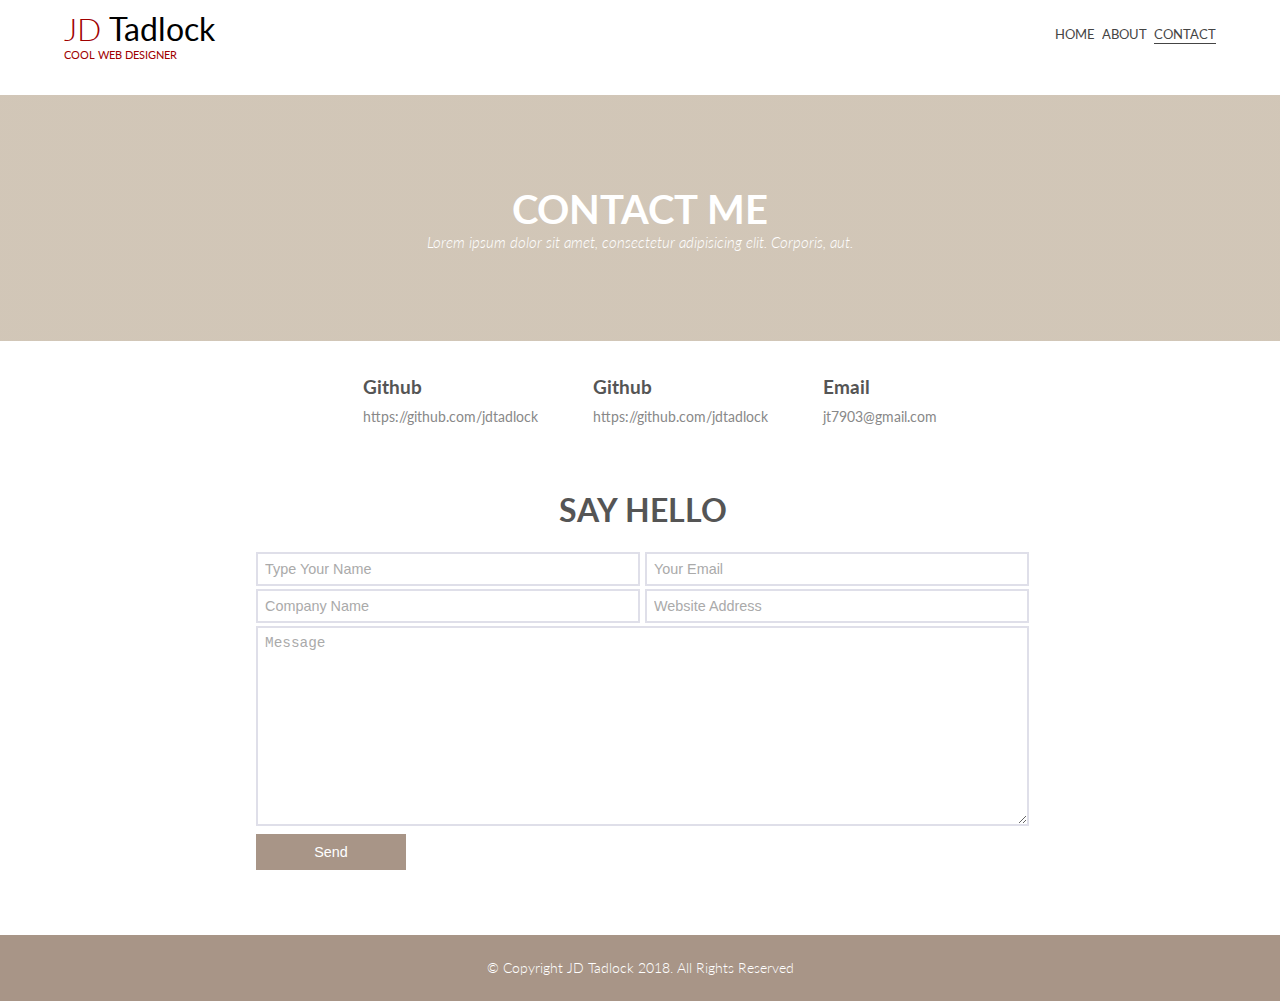
<file: contact.html>
<!doctype html>
<html>
  <head>
    <meta name="viewport" content="width=device-width, initial-scale=1.0">
    <title>JD Tadlock | Portfolio</title>
    <link rel="stylesheet" href="https://use.fontawesome.com/releases/v5.1.0/css/all.css" integrity="sha384-lKuwvrZot6UHsBSfcMvOkWwlCMgc0TaWr+30HWe3a4ltaBwTZhyTEggF5tJv8tbt"
      crossorigin="anonymous">

    <link href="https://fonts.googleapis.com/css?family=Lato:300,400,700" rel="stylesheet">

    <link rel="stylesheet" href="css/style.css">
  </head>
  <body class="column split">
    <section>
      <header class="row split y-center">
        <!-- Flexbox Containers only effect the direct children -->
        <div>
          <h1><span class="logo-one">JD</span> <span class="logo-two">Tadlock</span></h1>
          <p class="logo-sub-text">Cool Web Designer</p>
        </div>

        <i class="fas fa-bars"></i>
        <nav class="row">
          <a href="/">Home</a>
          <a href="#">About</a>
          <a href="contact.html" class="active">Contact</a>
        </nav>
      </header>

      <main class="contact">
        <div class="contact-header column y-center">
          <h1>Contact Me</h1>
          <p>Lorem ipsum dolor sit amet, consectetur adipisicing elit. Corporis, aut.</p>
        </div>

        <div class="social row x-center">
          <div class="row">
            <i class="fab fa-github"></i>
            <div class="social-text column">
              <h3>Github</h3>
              <a href="https://github.com/jdtadlock" target="_blank">https://github.com/jdtadlock</a>
            </div>
          </div>

          <div class="row">
            <i class="fab fa-github"></i>
            <div class="social-text column">
              <h3>Github</h3>
              <a href="https://github.com/jdtadlock" target="_blank">https://github.com/jdtadlock</a>
            </div>
          </div>

          <div class="row">
            <i class="fab fa-github"></i>
            <div class="social-text column">
              <h3>Email</h3>
              <a href="mailto:jt7903@gmail.com">jt7903@gmail.com</a>
            </div>
          </div>
        </div>

        <form action="https://formspree.io/jt7903@gmail.com" method="POST">
          <h1>Say Hello</h1>
          <input type="text" name="name" placeholder="Type Your Name" required>
          <input type="email" name="_replyto" placeholder="Your Email" required>
          <input type="text" name="company" placeholder="Company Name">
          <input type="text" name="website" placeholder="Website Address">
          <textarea name="message" placeholder="Message" required></textarea>
          <button>Send</button>
        </form>

      </main>
    </section>

    <footer class="row x-center y-center">
      <p>&copy; Copyright JD Tadlock 2018. All Rights Reserved</p>
    </footer>

    <script src="https://cdnjs.cloudflare.com/ajax/libs/jquery/3.3.1/jquery.min.js"></script>
    <script src="js/app.js"></script>
  </body>
</html>
</file>
<file: css/style.css>
/* Resets */

* {
  margin: 0;
  padding: 0;
  box-sizing: border-box;
}

html, body {
  min-height: 100%;
}

body {
  font-family: 'Lato', sans-serif;
}

img {
  max-width: 100%;
}

a {
  text-decoration: none;
}

::placeholder {
  color: #aaa;
}

/* Global Classes */

.row, .column {
  display: flex;
}

.column {
  flex-direction: column;
}

.split {
  justify-content: space-between;
}

.y-center {
  align-items: center;
}

.x-center {
  justify-content: center;
}

.right {
  justify-content: flex-end;
}

/* Animations */
@keyframes slide-in {
  /* from {
    transform: translateX(400px);
  } */

  to {
    transform: translateX(0);
  }
}



/* Custom Styles */

/* #some-div {
  background: red;
} */

header {
  padding: 9px 5%;
}

header .logo-one {
  color: rgb(160, 0, 0);
  font-weight: 300;
}

header .logo-two {
  font-weight: 400;
}

header .logo-sub-text {
  text-transform: uppercase;
  font-size: .7rem;
  color: rgb(160, 0, 0);
}

header i {
  display: none !important;
}

header nav a {
  color: #444;
  text-transform: uppercase;
  font-size: .8rem;
  position: relative;
  overflow: hidden;
  padding-bottom: 2px;
}

header nav a:not(:last-child) {
  margin-right: 7px;
}

header nav a:after {
  content: '';
  position: absolute;
  bottom: 0;
  left: 0;
  background: #444;
  height: 1px;
  width: 100%;
  transform: translateX(-110%);
  transition: transform .4s;
}

header nav a.active:after,
header nav a:hover:after {
  transform: translateX(0);
}

/*** Homepage ***/
/* Main Content */

main.home {
  display: grid;
  grid-template-columns: repeat(5, 19.77%);
  grid-column: 3 / span 2;
  grid-template-rows: repeat(3, 220px);
  grid-auto-rows: 220px;
  grid-gap: 5px;
  padding: 25px 0 25px 5px;
}

main.home .project {
  opacity: 0;
  cursor: pointer;
}

main.home .project:hover .project-text {
  opacity: 1;  
}

main.home .project .project-text {
  opacity: 0;
  color: #fff;
  height: 100%;
  padding: 30px 10px 10px;
  background: rgba(0, 0, 0, .5);
  transition: opacity 2s;
}

main.home .project .project-text h3, main.home .project .project-text p {
  margin-bottom: 5px;
  font-weight: 300;
}

main.home .project .project-text p:before {
  content: '-';
  margin-right: 5px;
  line-height: 1.5;
}

main.home .project .project-text span {
  margin-top: 25px;
  display: inline-block;
  color: #eee;
  font-weight: 300;
}

main.home .project .modal {
  position: absolute;
  top: 55px;
  left: 0;
  z-index: 100;
  right: 0;
  margin: 0 auto;
  width: 65%;
  max-width: 600px;
  background: #fff;
  padding: 30px;
  box-shadow: 2px 2px 6px 1px rgba(0, 0, 0, .2);
  opacity: 0;
  visibility: hidden;
  transition: opacity .7s, visibility .7s;
  cursor: initial;
}

main.home .project .modal.show {
  opacity: 1;
  visibility: visible;
}

main.home .project .modal > * {
  margin-bottom: 10px;
  color: #555;
}

main.home .project .modal p {
  line-height: 1.5;
}

main.home .project .modal img {
  width: 150px;
}

main.home .project .modal button {
  font-size: 1rem;
  outline: none;
  padding: 7px 15px;
  border-radius: 1px;
  background: none;
  cursor: pointer;
}

.bio {
  background-image: linear-gradient(to right, transparent 60%, rgba(167, 147, 133, 0.8), #A89587), url(https://picsum.photos/800/600?image=1062);
  background-size: cover;
  background-position: center;
  grid-column: 1 / span 2;
  grid-row: 1 / span 2;
  padding-right: 5%;
  overflow: hidden;
  opacity: 0;
}

.bio span, .bio p, .bio a {
  transform: translateX(400px);
}

.bio span {
  text-transform: uppercase;
  font-size: 2.8rem;
  font-weight: 700;
  color: #fff;
}

.bio span:nth-child(1) {
  animation: slide-in .8s .5s forwards;
}

.bio span:nth-child(2) {
  animation: slide-in .8s .8s forwards;
}

.bio span:nth-child(3) {
  animation: slide-in .8s 1s forwards;
}

.bio p {
  font-weight: 300;
  font-family: 'Times', sans-serif;
  font-style: italic;
  margin: 10px 0 15px;
  color: #eee;
  animation: slide-in .8s 1.2s forwards;
}

.bio a {
  color: #fff;
  background: #c90000;
  padding: 9px 18px 10px;
  align-self: flex-start;
  font-size: .65rem;
  animation: slide-in .8s 1.4s forwards;
  text-transform: uppercase;
  position: relative;
  overflow: hidden;
  transition: color .5s;
}

.bio a:hover {
  color: rgb(185, 0, 0);
}

.bio a:after {
  content: '';
  position: absolute;
  top: 0;
  left: 0;
  z-index: -1;
  width: 100%;
  height: 100%;
  background: #fff;
  transform: translateX(-110%);
  transition: transform .5s;
}

.bio a:hover:after {
  transform: translateX(0);
}

.project-header {
  display: none;
}

.project {
  background-size: cover;
  background-position: center;
}


/*** Contact Page ***/
.contact-header {
  background-image: linear-gradient(rgba(104, 67, 18, 0.3), rgba(104, 67, 18, 0.3)), url(https://images.unsplash.com/photo-1466096115517-bceecbfb6fde?ixlib=rb-0.3.5&ixid=eyJhcHBfaWQiOjEyMDd9&s=427bcc1d8e2505d31a239d0de6b13f75&auto=format&fit=crop&w=900&q=80);
  background-repeat: no-repeat;
  background-size: cover;
  background-position: center 56%;
  margin-top: 25px;
  padding: 90px 0;
  color: #fff;
}

.contact-header h1 {
  font-size: 2.5rem;
  text-transform: uppercase;
}

.contact-header p {
  font-size: .95rem;
  font-weight: 300;
  font-style: italic;
}

.contact .social {
  padding: 35px 0;
}

.contact .social > .row:not(:last-child) {
  margin-right: 35px;
}

.contact .social i {
  font-size: 2.5rem;
  color: #a89587;
}

.contact .social .social-text {
  margin-left: 20px;
}

.contact .social .social-text h3 {
  color: #555;
  margin-bottom: 10px;
}

.contact .social .social-text a {
  color: #888;
  font-size: .9rem;
}

.contact form {
  display: grid;
  grid-template-columns: repeat(2, 50%);
  grid-gap: 3px 5px;
  width: 60%;
  margin: 20px auto 65px;
}

.contact form h1 {
  text-transform: uppercase;
  color: #555;
  grid-column: 1 / span 2;
  text-align: center;
  padding: 10px 0;
  margin-bottom: 10px;
}

.contact form input, .contact form textarea, .contact form button {
  font-size: .9rem;
  padding: 7px;
  outline: none;
  border: 2px solid rgba(223, 223, 233);
}

.contact form textarea {
  min-height: 200px;
  grid-column: 1 / span 2;
}

.contact form button {
  width: 150px;
  background: #a89587;
  color: #fff;
  border: none;
  cursor: pointer;
  margin-top: 5px;
  padding: 10px 0;
}

/* Footer */
footer {
  background: #A89587;
  padding: 25px 0;
}

footer p {
  color: #fff;
  font-size: .85rem;
  font-weight: 300;
}


/* Media Queries */
@media (max-width: 1245px) {
  /* @keyframes colors {
    from {
      background: orange;
    } 
    to {
      background: blue;
    }
  }
  body {
    animation: colors 5s infinite alternate;
  } */

  main.home {
    grid-template-columns: repeat(4, auto);
    /* grid-column: 3 / span 2; */
    grid-template-rows: repeat(3, 200px);
    grid-auto-rows: 200px;
    /* grid-gap: 5px; */
    /* padding: 25px 0 25px 5px; */
  }
}

@media (max-width: 845px) {
  main.home {
    grid-template-columns: repeat(3, auto);
    /* grid-column: 3 / span 2; */
    grid-template-rows: repeat(3, 180px);
    grid-auto-rows: 180px;
    /* grid-gap: 5px; */
    /* padding: 25px 0 25px 5px; */
  }

  main.home .project .modal {
    max-width: 80%;
    width: 80%;
  }

  main.contact .social {
    flex-direction: column;
    justify-content: initial;
  }

  main.contact .social > * {
    width: 400px;
    margin: 10px auto !important;
  }

  .contact form {
    width: 80%;
  }
}

@media (max-width: 768px) {
  header nav {
    display: none !important;
    position: fixed;
    top: 0;
    left: 0;
    z-index: 600;
    width: 100%;
    height: 100%;
    background: rgba(0, 0, 0, .8);
    flex-direction: column;
    align-items: center;
    justify-content: center;
  }

  header nav.show {
    display: flex !important;
  }

  header .fa-bars, header .fa-times {
    display: initial !important;
  }

  header .fa-bars {
    cursor: pointer;
  }

  header .fa-times {
    color: #fff;
    position: absolute; 
    top: 35px;
    right: 40px;
    font-size: 1.3rem;
    cursor: pointer;
  }

  header nav a {
    color: #fff;
    font-size: 1.6rem;
    font-weight: 300;
    margin-bottom: 10px;
  }

  header nav a:after {
    background: #fff;
  }
}

@media (max-width: 610px) {
  main.home {
    grid-template-columns: repeat(2, auto);
    /* grid-column: 3 / span 2; */
    grid-template-rows: repeat(3, 180px);
    /* grid-auto-rows: 180px; */
    /* grid-gap: 5px; */
    /* padding: 25px 0 25px 5px; */
  }

  main.home .project .modal {
    max-width: 90%;
    width: 90%;
  }

  .contact form {
    display: flex;
    flex-direction: column;
    width: 95%;
  }

  .contact form > * {
    margin-bottom: 8px;
  }
}

@media (max-width: 450px) {
  main.home .project .modal {
    max-width: 95%;
    width: 95%;
  }

  main.home .project .modal .details-bio {
    font-size: .9rem;
  }
}

@media (max-width: 425px) {
  main.home {
    display: flex;
    flex-direction: column;
  }

  main.home .project {
    height: 100px;
  }

  main.home .project-header {
    display: initial;
    text-align: center;
    padding: 15px 0;
    color: #555;
    font-weight: 300;
    font-size: 1.3rem;
    position: relative;
  }

  main.home .project-header:after {
    content: '';
    position: absolute;
    bottom: 10px;
    left: 0;
    right: 0;
    margin: 0 auto;
    width: 120px;
    height: 1px;
    background: #bbb;
  }

  main.home .bio {
    padding-right: 0;
    justify-content: center;
  }

  main.home .bio-text {
    align-items: center;
    padding: 15px 0;
  }

  main.home .bio span {
    /* text-transform: uppercase; */
    font-size: 1.5rem;
    font-weight: 300;
    /* color: #fff; */
  }

  main.home .project .project-text {
    padding-bottom: 15px;
  }

  main.home .project .project-text h3 {
    text-align: center;
  }

  main.home .project .project-text p {
    font-size: .8rem;
    text-align: center;
  }

  main.home .project .project-text p:before {
    content: '';
  }

  main.home .project .project-text span {
    text-align: center;
  }
}
</file>
